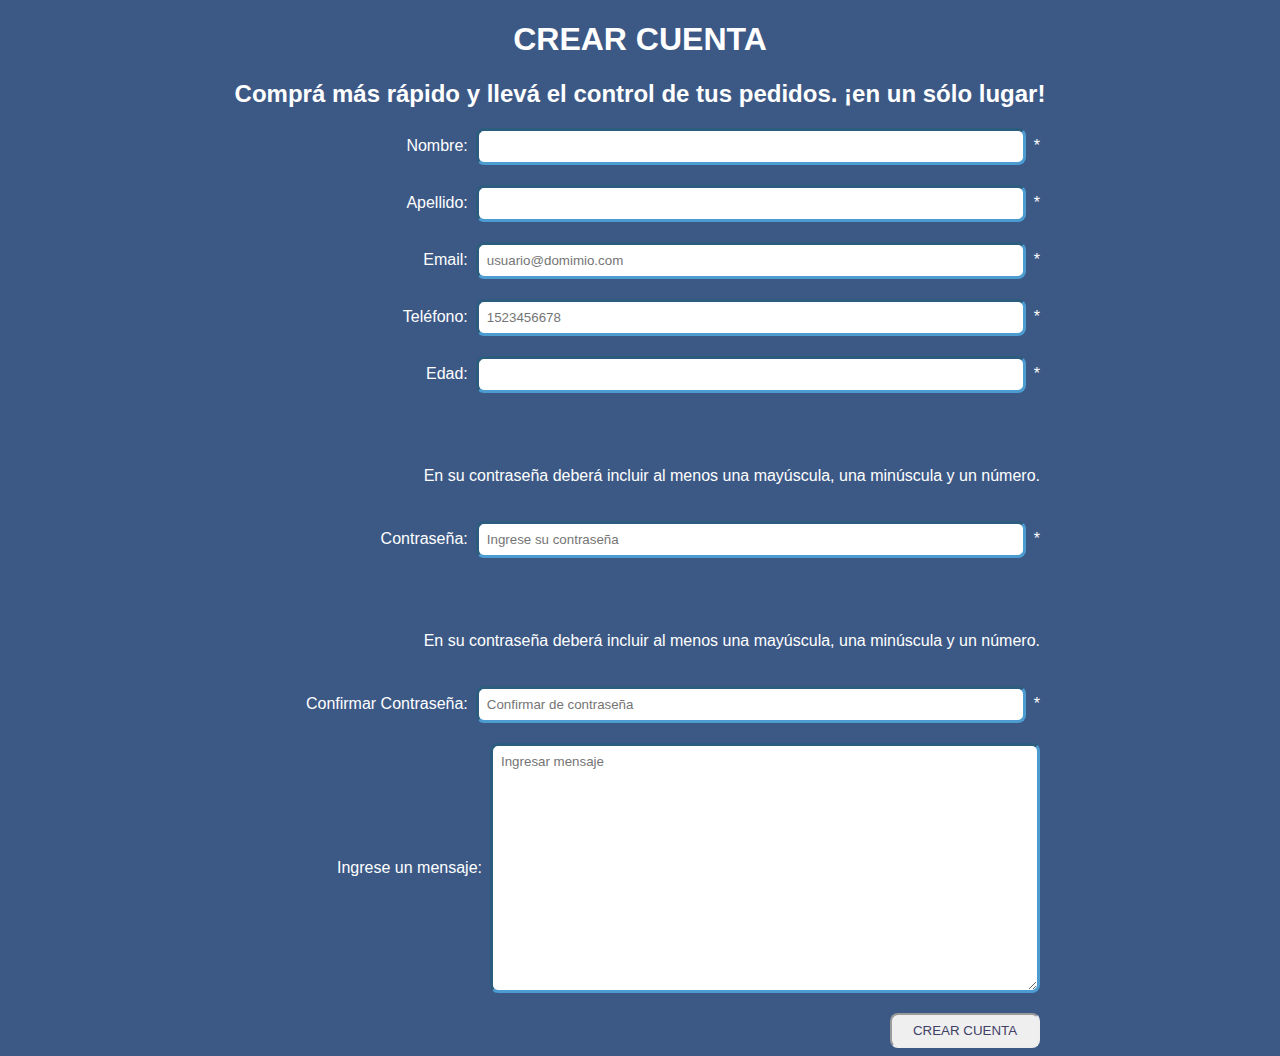
<file: formulario.html>
<!DOCTYPE html>
<html lang="en">
<head>
    <meta charset="UTF-8">
    <meta http-equiv="X-UA-Compatible" content="IE=edge">
    <meta name="viewport" content="width=device-width, initial-scale=1.0">
    <title>Formulario</title>
    <link rel="stylesheet" href="fomulario.css" >
</head>

<body class="fondo"> 
    <section>
        <h1 class="titulosform"> CREAR CUENTA </h1>
        <h2 class="titulosform"> Comprá más rápido y llevá el control de tus pedidos. ¡en un sólo lugar!</h2>
        
        <form action="codigo.php">

         <label>
          Nombre:
          <input type="text" name="nombre" required>
          <span>*</span>
         </label>

         <label>
          Apellido:
          <input type="text" name="apellido">
          <span>*</span>
         </label>

         <label>
          Email:
          <input type="text" name="email"
          placeholder="usuario@domimio.com" required>
          <span>*</span>
         </label>

         <label>
          Teléfono:
          <input type="number" name="Teléfono"
          placeholder="1523456678">
          <span>*</span>
         </label>

         <label>
          Edad:
          <input type="number" name="Edad" 
          min="18" max="99">
          <span>*</span>
         </label>

         <br> 
         <p> En su contraseña deberá incluir al menos una mayúscula, una minúscula y un número.</p>
         <label>
          Contraseña:
          <input type="password" name="contraseña"
          placeholder="Ingrese su contraseña"
          pattern="^(?=.*\d)(?=.*[az])(?=.*[AZ])(?!.*\s).*$" step=""> 
          <span>*</span>
         </label>

          <br>  
          <p> En su contraseña deberá incluir al menos una mayúscula, una minúscula y un número.</p>
         <label>
          Confirmar Contraseña:
          <input type="password" name="confirmar contraseña"
          placeholder="Confirmar de contraseña"
          pattern="^(?=.*\d)(?=.*[az])(?=.*[AZ])(?!.*\s).*$" step="">
          <span>*</span>
         </label>

         <label>
          Ingrese un mensaje:
          <textarea name="mensaje" maxlength="250"
          placeholder="Ingresar mensaje"
           ></textarea>
         </label>

        <button>CREAR CUENTA</button>

        </form>

    </section>
</body>
</html>
</file>
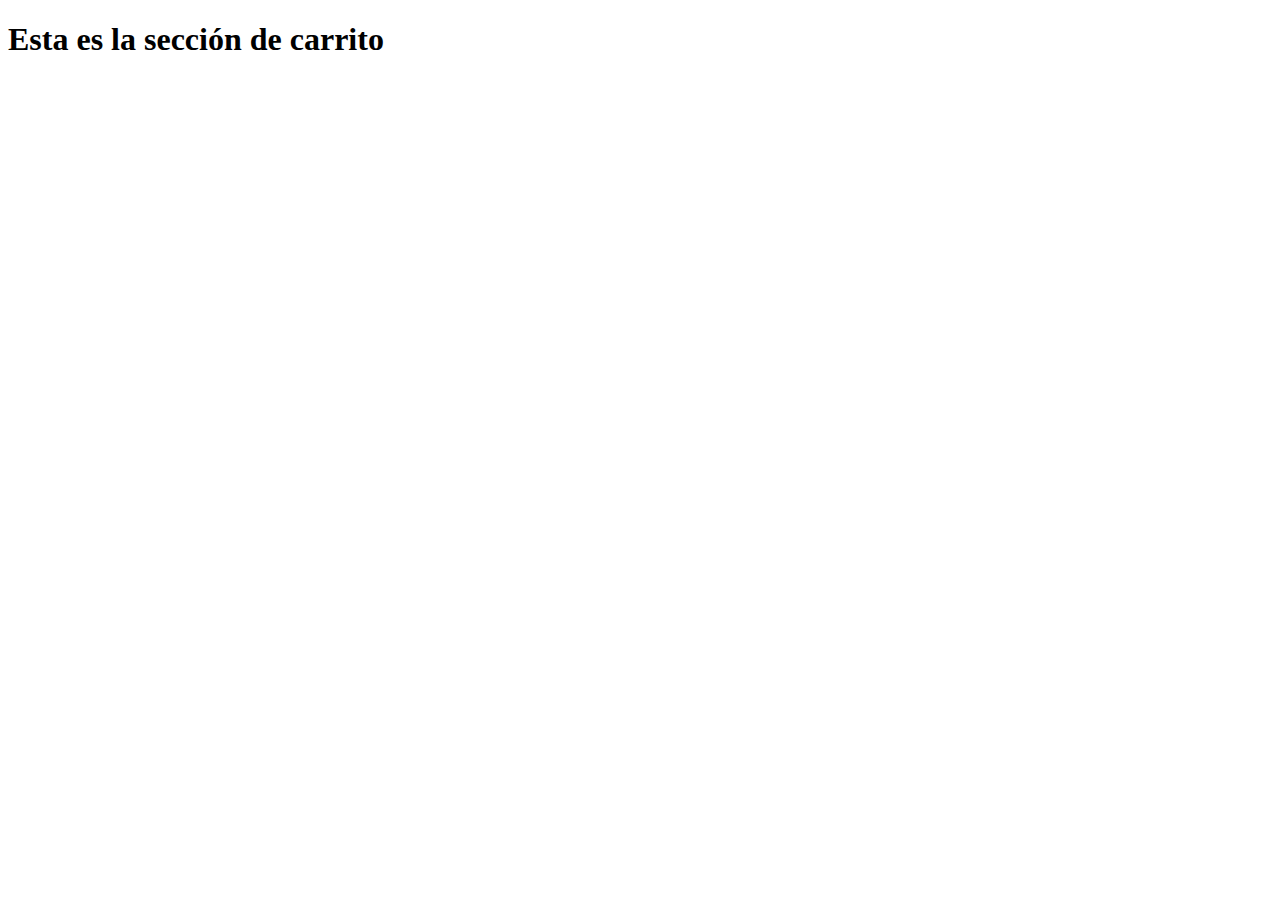
<file: micarrito.html>
<!DOCTYPE html>
<html lang="en">
<head>
    <meta charset="UTF-8">
    <meta http-equiv="X-UA-Compatible" content="IE=edge">
    <meta name="viewport" content="width=device-width, initial-scale=1.0">
    <title>Mi carrito</title>
</head>
<body>
    <h1>Esta es la sección de carrito</h1>
</body>
</html>
</file>
<file: fomulario.css>
/* selector universal*/
* {
    font-family:'Poppins',sans-serif;
    text-decoration: none;
    box-sizing: border-box; 
}
.fondo {
    background-color: #3C5986;
}

form {
   width: 800px;
   margin: auto;
   display: flex;
   flex-direction: column; 
   align-items: flex-end;
   justify-content: flex-start;
   gap: 20px;
}

input {
    width: 550px;
    padding: 8px;
    border-radius: 8px;
    border: 3px inset #4C9CD2  ;
    color: black;
}

textarea{
    width: 550px;
    height: 250px;
    padding: 8px;
    border-radius: 8px;
    border: 3px inset #4C9CD2 ;
    outline: rosybrown;
    color: white;

}

input:focus, 
textarea:focus {
    border: 3px inset #3C5986 ;
    color: white;
}

input:hover, 
textarea:hover {
    border: 3px inset #3C5986;
    background-color: #4C9CD2;
    color: white;
}

label {
    display: flex;
    align-items: center; 
    gap: 8px;
    color: white;
}

button { 
    width: 150px;
    border: 2px  inset ;
    border-radius: 8px;
    padding: 8px; 
    color: #414166; 
 
}

p{
    color: white;
}

button:hover {
    border: #3C5986;
    background-color: #4C9CD2;
    
}

.titulosform{
    text-align: center  ;
    color: white;
}
</file>
